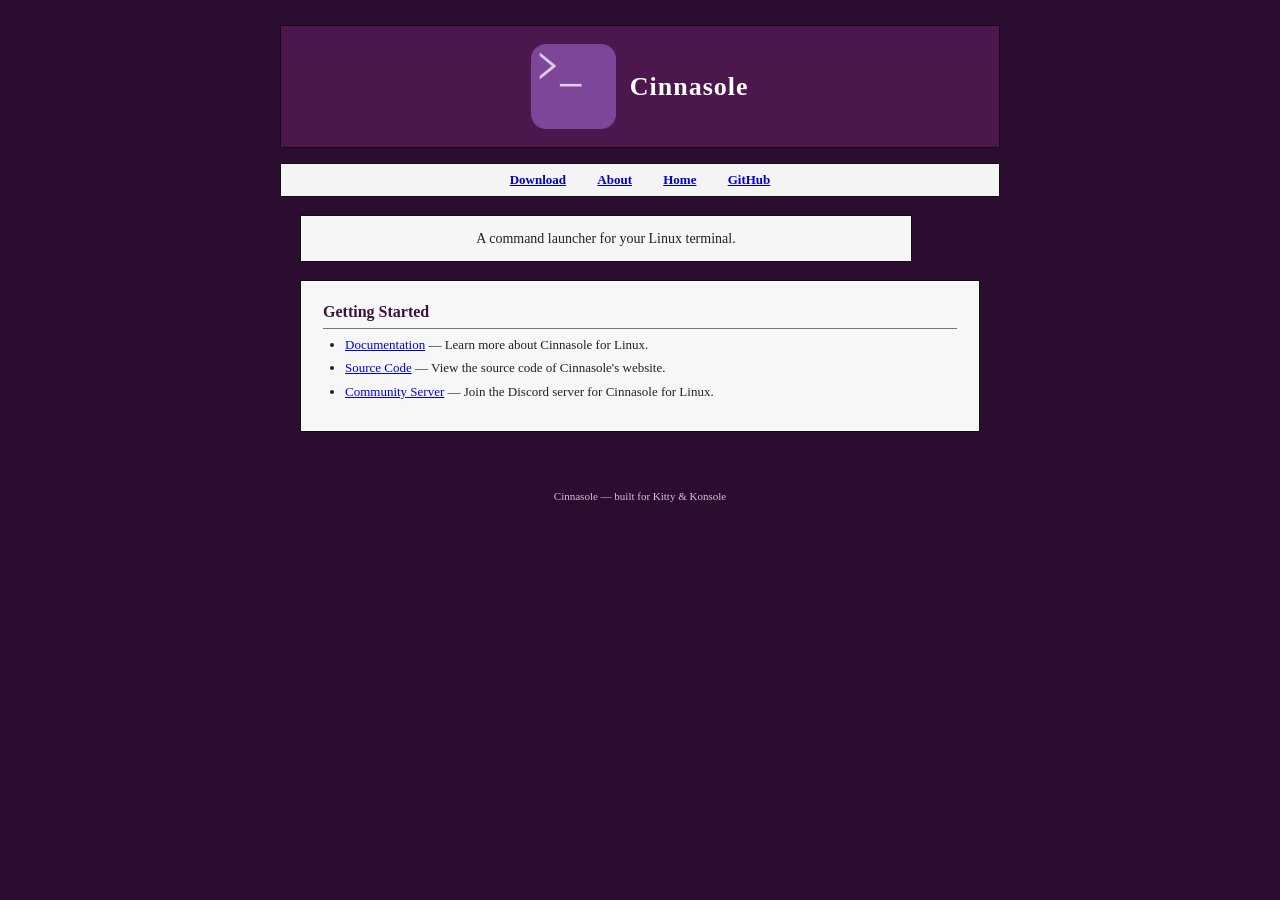
<file: website/index.html>
<!DOCTYPE html>
<html lang="en">
<head>
  <meta charset="UTF-8">
  <meta name="viewport" content="width=device-width, initial-scale=1.0">
  <title>Cinnasole</title>
  <link rel="stylesheet" href="/website/style.css">
</head>
<body>
<div id="page">
  <header>
    <img src="/images/frame1.png" alt="Cinnasole" class="logo" id="logo-img">
    <h1>Cinnasole</h1>
  </header>
  <nav>
    <a href="/website/download" class="site-button">Download</a>
    <a href="/website/about" class="site-button">About</a>
    <a href="/website/" class="site-button">Home</a>
    <a href="https://github.com/opencinnamon/cinnasole" class="site-button">GitHub</a>
  </nav>
  <main>
    <p class="lead">A command launcher for your Linux terminal.</p>
    <div class="about-box">
      <h2>Getting Started</h2>
      <ul>
        <li><a href="/website/docs/">Documentation</a> &mdash; Learn more about Cinnasole for Linux.</li>
        <li><a href="/github/">Source Code</a> &mdash; View the source code of Cinnasole's website.</li>
        <li><a href="/discord/">Community Server</a> &mdash; Join the Discord server for Cinnasole for Linux.</li>
      </ul>
    </div>
  </main>
  <footer>Cinnasole &mdash; built for Kitty &amp; Konsole</footer>
</div>
<script>
  (function () {
    var today = new Date();
    var month = today.getMonth() + 1;
    var day = today.getDate();
    var logoSrc = "/images/frame1.png";
    if (month === 6 && day >= 1 && day <= 29) {
      logoSrc = "/images/framepride.png";
    } else if (month === 7 && day === 4) {
      logoSrc = "/images/frameamerica.png";
    } else if (month === 7 && day === 11) {
      logoSrc = "/images/framebirthday.png";
    }
    document.getElementById("logo-img").src = logoSrc;
  })();
</script>
</body>
</html>
</file>
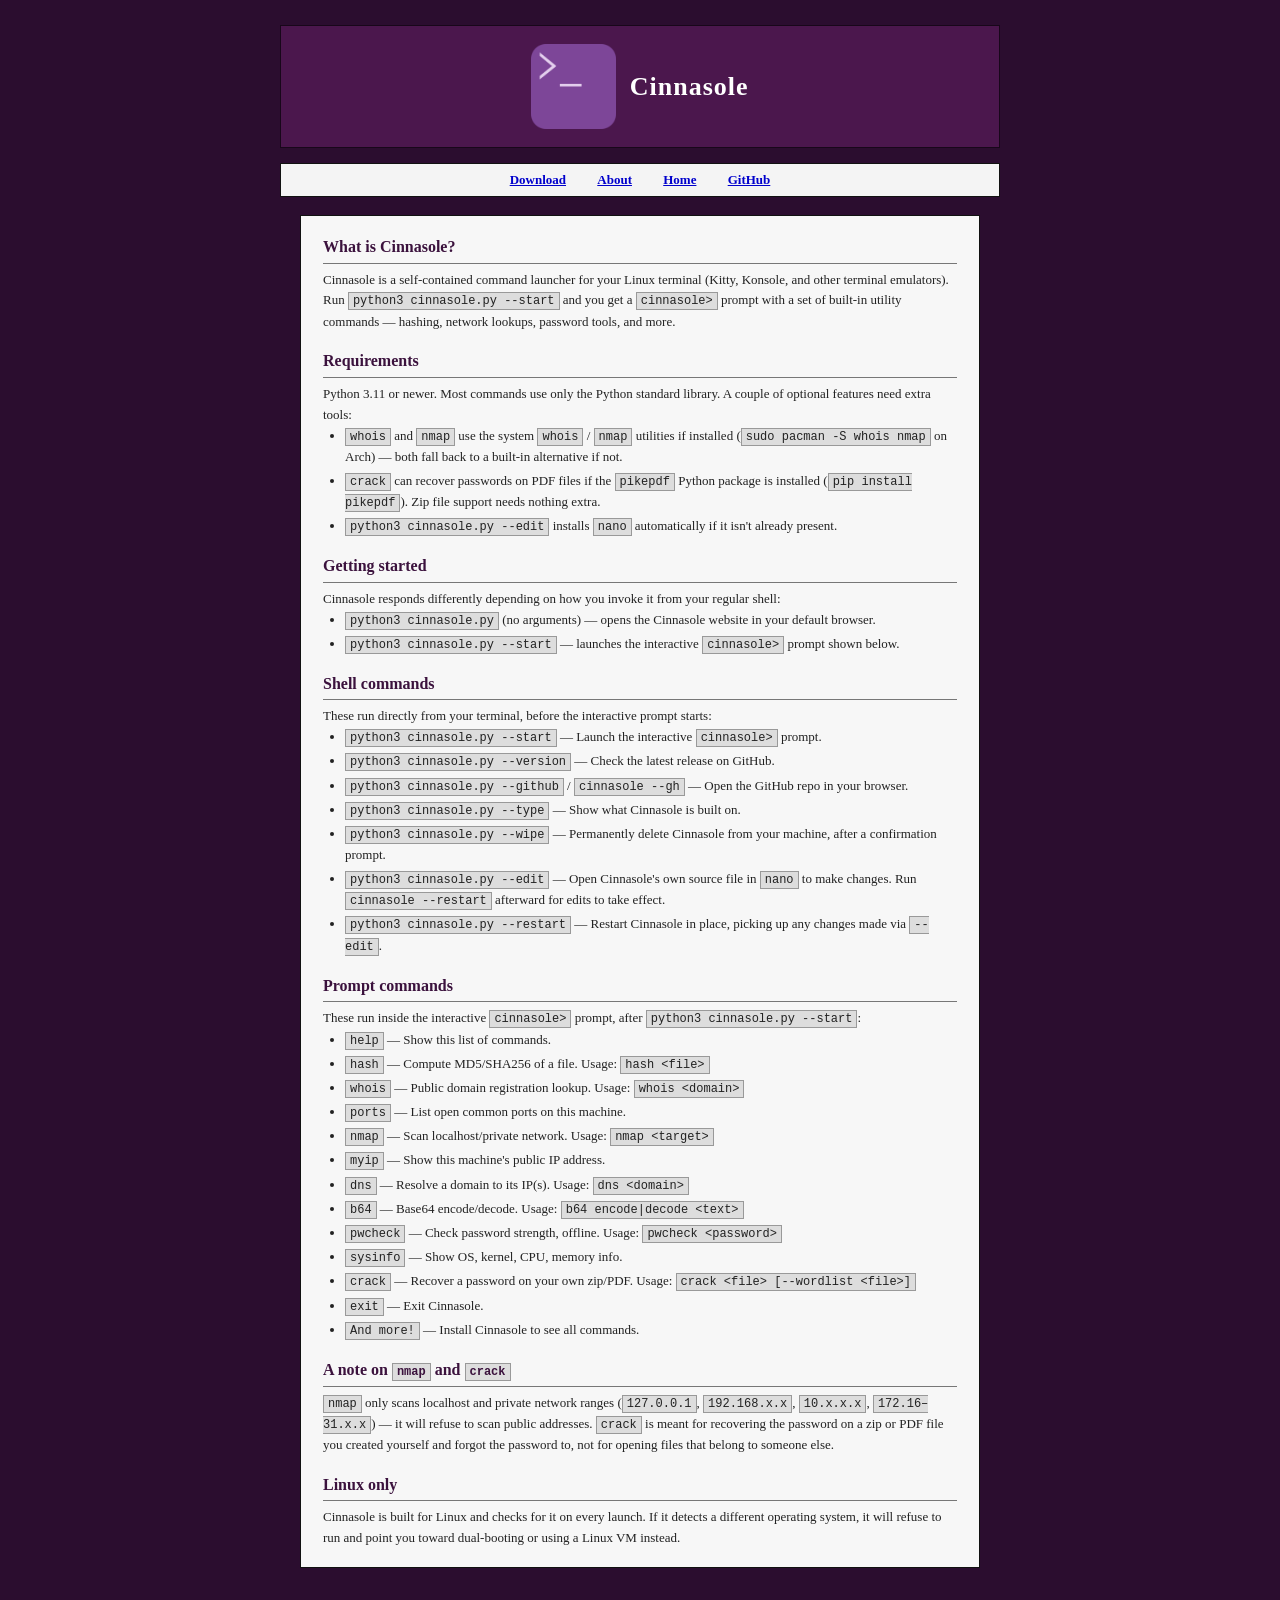
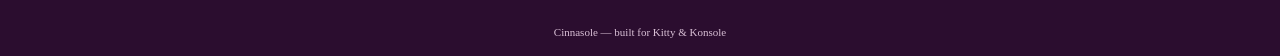
<file: website/about/index.html>
<!DOCTYPE html>
<html lang="en">
<head>
  <meta charset="UTF-8">
  <meta name="viewport" content="width=device-width, initial-scale=1.0">
  <title>Cinnasole — About</title>
  <link rel="stylesheet" href="/website/style.css">
</head>
<body>

<div id="page">

  <header>
    <img src="/images/frame1.png" alt="Cinnasole" class="logo">
    <h1>Cinnasole</h1>
  </header>

  <nav>
    <a href="/website/download" class="site-button">Download</a>
    <a href="/website/about" class="site-button">About</a>
    <a href="/website/" class="site-button">Home</a>
    <a href="/github/" class="site-button">GitHub</a>
  </nav>

  <main>
    <div class="about-box">

<h2>What is Cinnasole?</h2>
      <p>
        Cinnasole is a self-contained command launcher for your Linux terminal
        (Kitty, Konsole, and other terminal emulators). Run
        <code>python3 cinnasole.py --start</code> and you get a
        <code>cinnasole&gt;</code> prompt with a set of built-in utility
        commands &mdash; hashing, network lookups, password tools, and more.
      </p>

      <h2>Requirements</h2>
      <p>
        Python 3.11 or newer. Most commands use only the Python standard
        library. A couple of optional features need extra tools:
      </p>
      <ul>
        <li><code>whois</code> and <code>nmap</code> use the system <code>whois</code> / <code>nmap</code> utilities if installed (<code>sudo pacman -S whois nmap</code> on Arch) &mdash; both fall back to a built-in alternative if not.</li>
        <li><code>crack</code> can recover passwords on PDF files if the <code>pikepdf</code> Python package is installed (<code>pip install pikepdf</code>). Zip file support needs nothing extra.</li>
        <li><code>python3 cinnasole.py --edit</code> installs <code>nano</code> automatically if it isn't already present.</li>
      </ul>

      <h2>Getting started</h2>
      <p>
        Cinnasole responds differently depending on how you invoke it from
        your regular shell:
      </p>
      <ul>
        <li><code>python3 cinnasole.py</code> (no arguments) &mdash; opens the Cinnasole website in your default browser.</li>
        <li><code>python3 cinnasole.py --start</code> &mdash; launches the interactive <code>cinnasole&gt;</code> prompt shown below.</li>
      </ul>

      <h2>Shell commands</h2>
      <p>
        These run directly from your terminal, before the interactive
        prompt starts:
      </p>
      <ul>
        <li><code>python3 cinnasole.py --start</code> &mdash; Launch the interactive <code>cinnasole&gt;</code> prompt.</li>
        <li><code>python3 cinnasole.py --version</code> &mdash; Check the latest release on GitHub.</li>
        <li><code>python3 cinnasole.py --github</code> / <code>cinnasole --gh</code> &mdash; Open the GitHub repo in your browser.</li>
        <li><code>python3 cinnasole.py --type</code> &mdash; Show what Cinnasole is built on.</li>
        <li><code>python3 cinnasole.py --wipe</code> &mdash; Permanently delete Cinnasole from your machine, after a confirmation prompt.</li>
        <li><code>python3 cinnasole.py --edit</code> &mdash; Open Cinnasole's own source file in <code>nano</code> to make changes. Run <code>cinnasole --restart</code> afterward for edits to take effect.</li>
        <li><code>python3 cinnasole.py --restart</code> &mdash; Restart Cinnasole in place, picking up any changes made via <code>--edit</code>.</li>
      </ul>

      <h2>Prompt commands</h2>
      <p>
        These run inside the interactive <code>cinnasole&gt;</code> prompt,
        after <code>python3 cinnasole.py --start</code>:
      </p>
      <ul>
        <li><code>help</code> &mdash; Show this list of commands.</li>
        <li><code>hash</code> &mdash; Compute MD5/SHA256 of a file. Usage: <code>hash &lt;file&gt;</code></li>
        <li><code>whois</code> &mdash; Public domain registration lookup. Usage: <code>whois &lt;domain&gt;</code></li>
        <li><code>ports</code> &mdash; List open common ports on this machine.</li>
        <li><code>nmap</code> &mdash; Scan localhost/private network. Usage: <code>nmap &lt;target&gt;</code></li>
        <li><code>myip</code> &mdash; Show this machine's public IP address.</li>
        <li><code>dns</code> &mdash; Resolve a domain to its IP(s). Usage: <code>dns &lt;domain&gt;</code></li>
        <li><code>b64</code> &mdash; Base64 encode/decode. Usage: <code>b64 encode|decode &lt;text&gt;</code></li>
        <li><code>pwcheck</code> &mdash; Check password strength, offline. Usage: <code>pwcheck &lt;password&gt;</code></li>
        <li><code>sysinfo</code> &mdash; Show OS, kernel, CPU, memory info.</li>
        <li><code>crack</code> &mdash; Recover a password on your own zip/PDF. Usage: <code>crack &lt;file&gt; [--wordlist &lt;file&gt;]</code></li>
        <li><code>exit</code> &mdash; Exit Cinnasole.</li>
        <li><code>And more!</code> &mdash; Install Cinnasole to see all commands.</li>
      </ul>

      <h2>A note on <code>nmap</code> and <code>crack</code></h2>
      <p>
        <code>nmap</code> only scans localhost and private network ranges
        (<code>127.0.0.1</code>, <code>192.168.x.x</code>, <code>10.x.x.x</code>,
        <code>172.16&ndash;31.x.x</code>) &mdash; it will refuse to scan public
        addresses. <code>crack</code> is meant for recovering the password
        on a zip or PDF file you created yourself and forgot the password
        to, not for opening files that belong to someone else.
      </p>

      <h2>Linux only</h2>
      <p>
        Cinnasole is built for Linux and checks for it on every launch. If
        it detects a different operating system, it will refuse to run and
        point you toward dual-booting or using a Linux VM instead.
      </p>
    </div>
  </main>

  <footer>Cinnasole &mdash; built for Kitty &amp; Konsole</footer>

</div>

</body>
</html>
</file>
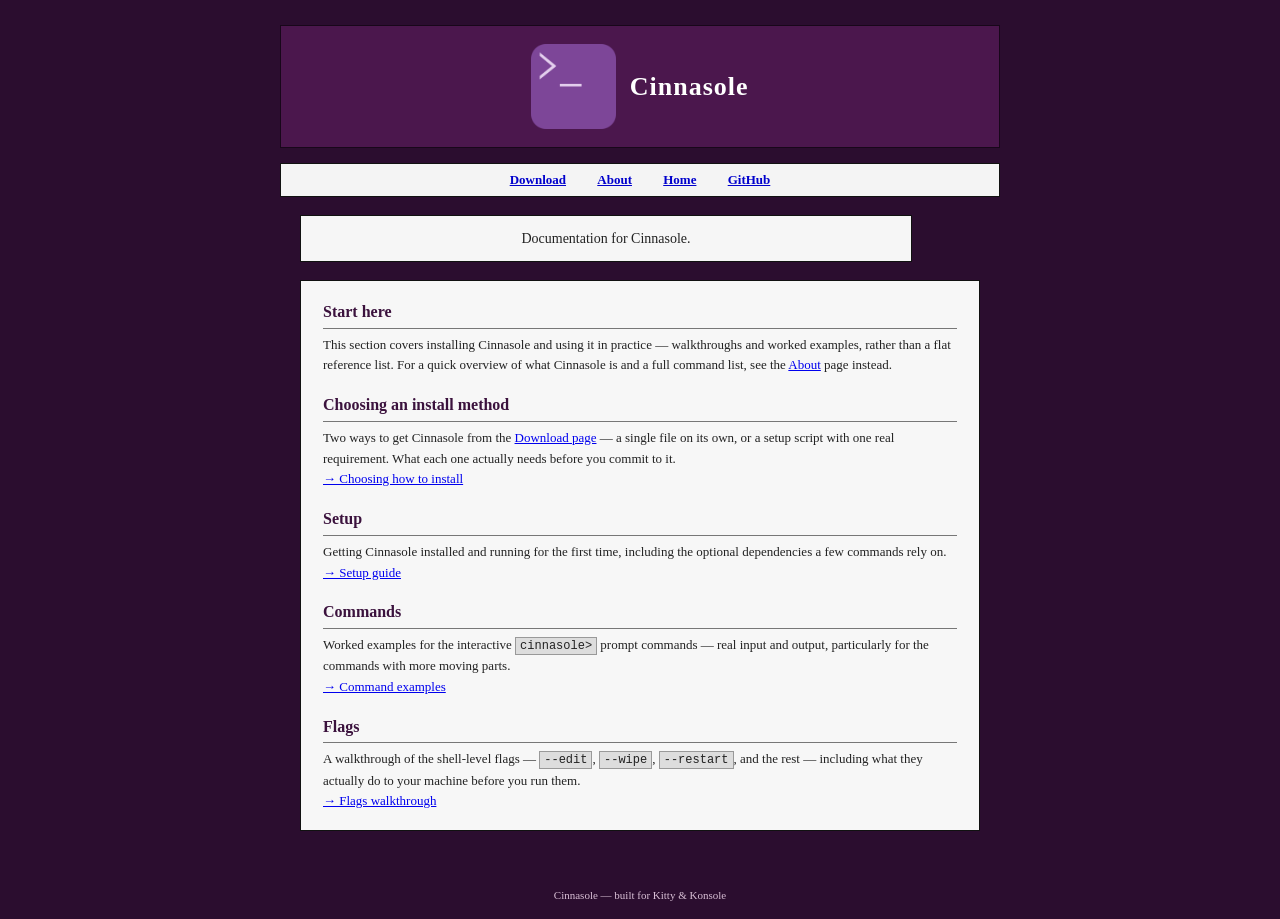
<file: website/docs/index.html>
<!DOCTYPE html>
<html lang="en">
<head>
  <meta charset="UTF-8">
  <meta name="viewport" content="width=device-width, initial-scale=1.0">
  <title>Cinnasole &mdash; Docs</title>
  <link rel="stylesheet" href="/website/style.css">
</head>
<body>
<div id="page">
  <header>
    <img src="/images/frame1.png" alt="Cinnasole" class="logo" id="logo-img">
    <h1>Cinnasole</h1>
  </header>
  <nav>
    <a href="/website/download" class="site-button">Download</a>
    <a href="/website/about" class="site-button">About</a>
    <a href="/website/" class="site-button">Home</a>
    <a href="/github/" class="site-button">GitHub</a>
  </nav>
  <main>
    <p class="lead">Documentation for Cinnasole.</p>
    <div class="about-box">
      <h2>Start here</h2>
      <p>
        This section covers installing Cinnasole and using it in practice
        &mdash; walkthroughs and worked examples, rather than a flat
        reference list. For a quick overview of what Cinnasole is and a
        full command list, see the <a href="/website/about">About</a> page
        instead.
      </p>
      <h2>Choosing an install method</h2>
      <p>
        Two ways to get Cinnasole from the <a href="/website/download">Download
        page</a> &mdash; a single file on its own, or a setup script with
        one real requirement. What each one actually needs before you
        commit to it.
      </p>
      <p><a href="/website/docs/choosing">&rarr; Choosing how to install</a></p>
      <h2>Setup</h2>
      <p>
        Getting Cinnasole installed and running for the first time,
        including the optional dependencies a few commands rely on.
      </p>
      <p><a href="/website/docs/setup">&rarr; Setup guide</a></p>
      <h2>Commands</h2>
      <p>
        Worked examples for the interactive <code>cinnasole&gt;</code>
        prompt commands &mdash; real input and output, particularly for the
        commands with more moving parts.
      </p>
      <p><a href="/website/docs/commands">&rarr; Command examples</a></p>
      <h2>Flags</h2>
      <p>
        A walkthrough of the shell-level flags &mdash; <code>--edit</code>,
        <code>--wipe</code>, <code>--restart</code>, and the rest &mdash;
        including what they actually do to your machine before you run them.
      </p>
      <p><a href="/website/docs/flags">&rarr; Flags walkthrough</a></p>
    </div>
  </main>
  <footer>Cinnasole &mdash; built for Kitty &amp; Konsole</footer>
</div>
<script>
  (function () {
    var today = new Date();
    var month = today.getMonth() + 1;
    var day = today.getDate();
    var logoSrc = "/images/frame1.png";
    if (month === 6 && day >= 1 && day <= 29) {
      logoSrc = "/images/framepride.png";
    } else if (month === 7 && day === 4) {
      logoSrc = "/images/frameamerica.png";
    } else if (month === 7 && day === 11) {
      logoSrc = "/images/framebirthday.png";
    }
    document.getElementById("logo-img").src = logoSrc;
  })();
</script>
</body>
</html>
</file>
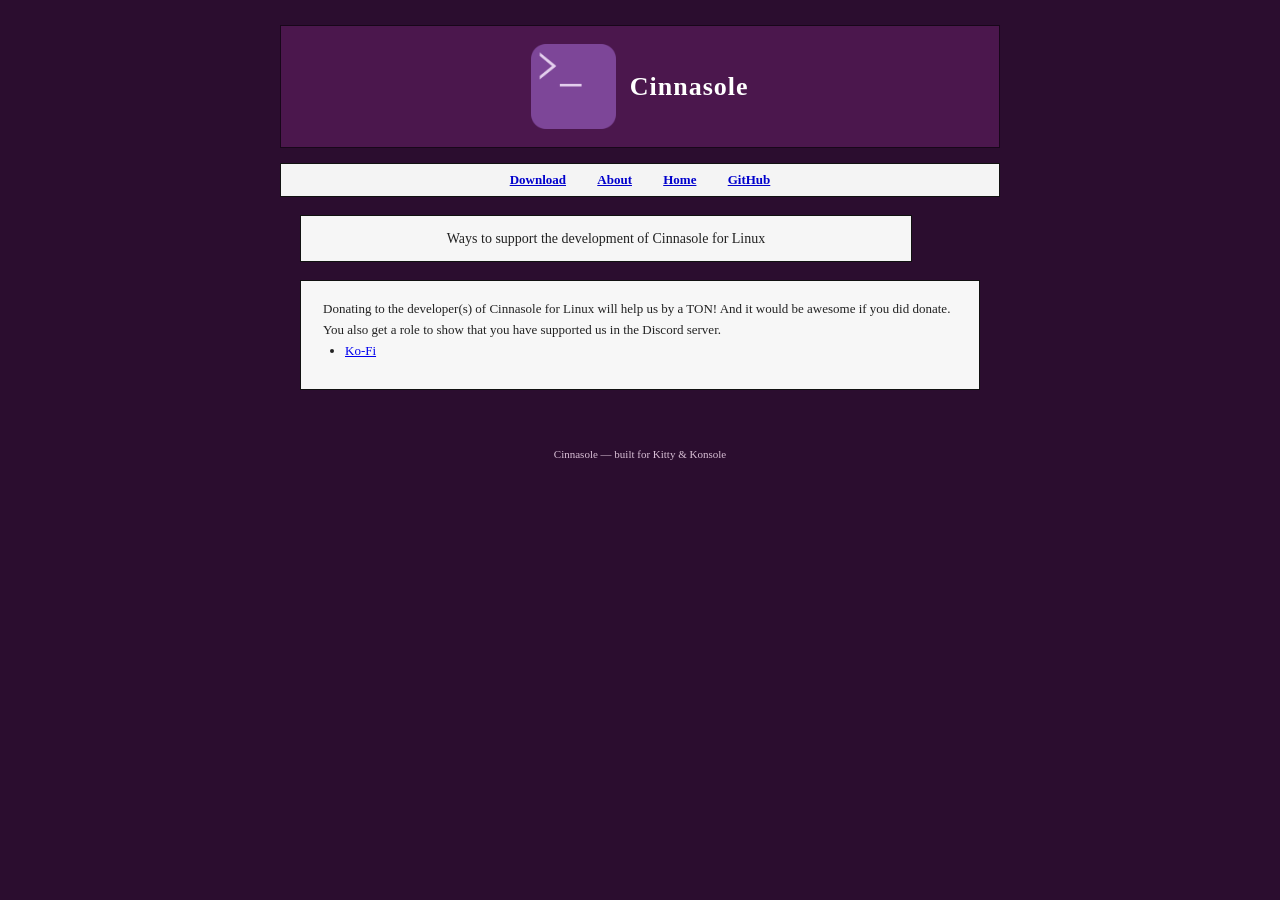
<file: website/donate/index.html>
<!DOCTYPE html>
<html lang="en">
<head>
  <meta charset="UTF-8">
  <meta name="viewport" content="width=device-width, initial-scale=1.0">
  <title>Cinnasole &mdash; Donate</title>
  <link rel="stylesheet" href="/website/style.css">
</head>
<body>
<div id="page">
  <header>
    <img src="/images/frame1.png" alt="Cinnasole" class="logo" id="logo-img">
    <h1>Cinnasole</h1>
  </header>
  <nav>
    <a href="/website/download" class="site-button">Download</a>
    <a href="/website/about" class="site-button">About</a>
    <a href="/website/" class="site-button">Home</a>
    <a href="https://github.com/opencinnamon/cinnasole" class="site-button">GitHub</a>
  </nav>
  <main>
    <p class="lead">Ways to support the development of Cinnasole for Linux</p>
    <div class="about-box">
      <p>
        Donating to the developer(s) of Cinnasole for Linux will help us
        by a TON! And it would be awesome if you did donate. You also get
        a role to show that you have supported us in the Discord server.
      </p>
      <ul>
        <li><a href="https://ko-fi.com/kynorie">Ko-Fi</a></li>
      </ul>
    </div>
  </main>
  <footer>Cinnasole &mdash; built for Kitty &amp; Konsole</footer>
</div>
<script>
  (function () {
    var today = new Date();
    var month = today.getMonth() + 1;
    var day = today.getDate();
    var logoSrc = "/images/frame1.png";
    if (month === 6 && day >= 1 && day <= 29) {
      logoSrc = "/images/framepride.png";
    } else if (month === 7 && day === 4) {
      logoSrc = "/images/frameamerica.png";
    } else if (month === 7 && day === 11) {
      logoSrc = "/images/framebirthday.png";
    }
    document.getElementById("logo-img").src = logoSrc;
  })();
</script>
</body>
</html>
</file>
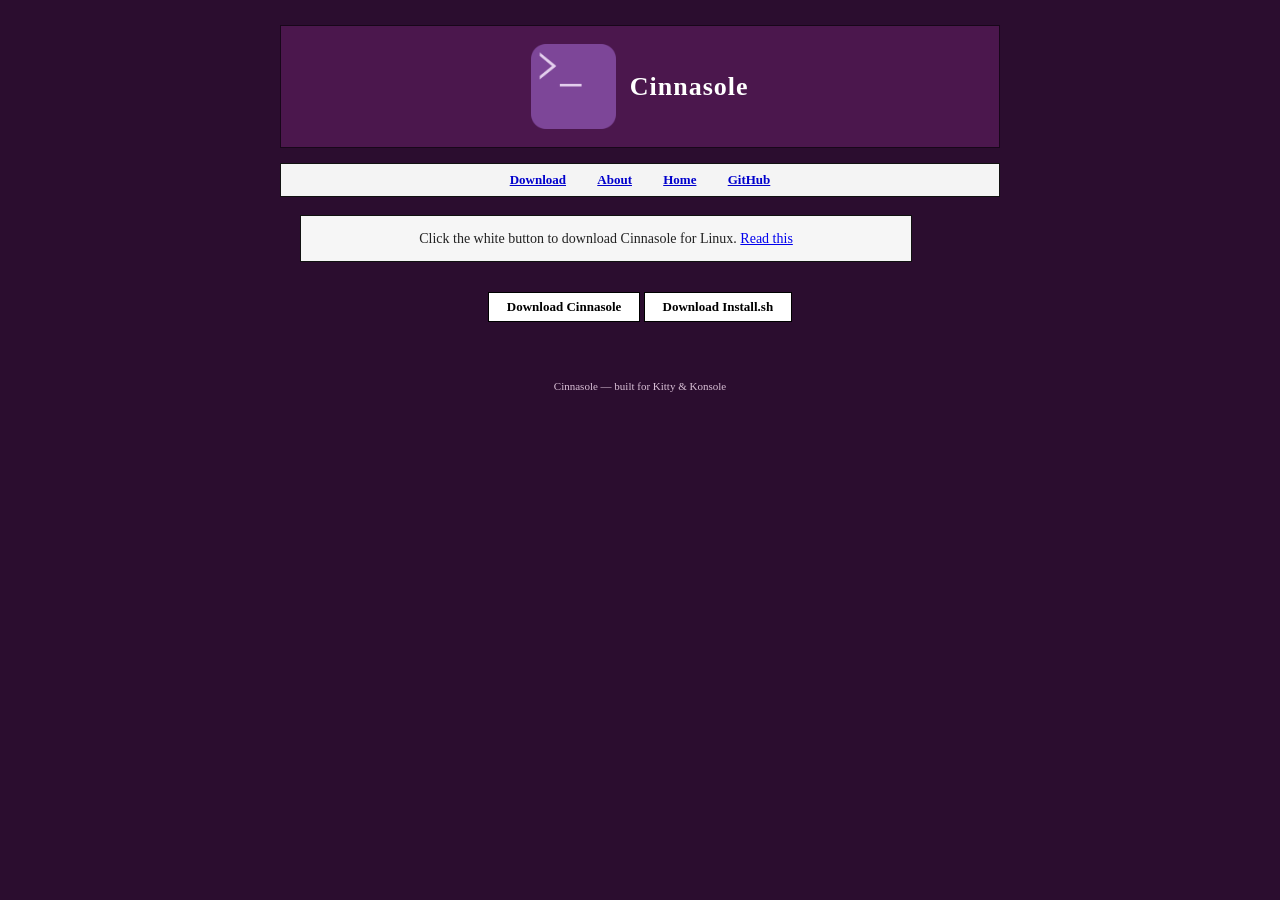
<file: website/download/index.html>
<!DOCTYPE html>
<html lang="en">
<head>
  <meta charset="UTF-8">
  <meta name="viewport" content="width=device-width, initial-scale=1.0">
  <title>Cinnasole — Download</title>
  <link rel="stylesheet" href="/website/style.css">
</head>
<body>
<div id="page">
  <header>
    <img src="/images/frame1.png" alt="Cinnasole" class="logo">
    <h1>Cinnasole</h1>
  </header>
  <nav>
    <a href="/website/download" class="site-button">Download</a>
    <a href="/website/about" class="site-button">About</a>
    <a href="/website/" class="site-button">Home</a>
    <a href="/github/" class="site-button">GitHub</a>
  </nav>
  <main>
    <p class="lead">Click the white button to download Cinnasole for Linux. <a href="/website/docs/choosing">Read this</a></p>
    <button type="button" class="site-button primary" id="download-btn">Download Cinnasole</button>
    <p id="download-confirmation">Great, now check the GitHub to see what to do next!</p>
    <button type="button" class="site-button primary" id="download-install-btn">Download Install.sh</button>
    <p id="download-install-confirmation" style="display: none;">Great, now check the GitHub to see what to do next!</p>
  </main>
  <footer>Cinnasole &mdash; built for Kitty &amp; Konsole</footer>
</div>
  <script>
    document.getElementById('download-btn').addEventListener('click', function () {
      var link = document.createElement('a');
      link.href = 'https://cdn.cinnasole.com/files/cinnasole.py';
      link.download = 'cinnasole.py';
      document.body.appendChild(link);
      link.click();
      document.body.removeChild(link);
      document.getElementById('download-confirmation').style.display = 'block';
    });
    document.getElementById('download-install-btn').addEventListener('click', function () {
      var link = document.createElement('a');
      link.href = 'https://cdn.cinnasole.com/files/install.sh';
      link.download = 'install.sh';
      document.body.appendChild(link);
      link.click();
      document.body.removeChild(link);
      document.getElementById('download-install-confirmation').style.display = 'block';
    });
  </script>
</body>
</html>
</file>
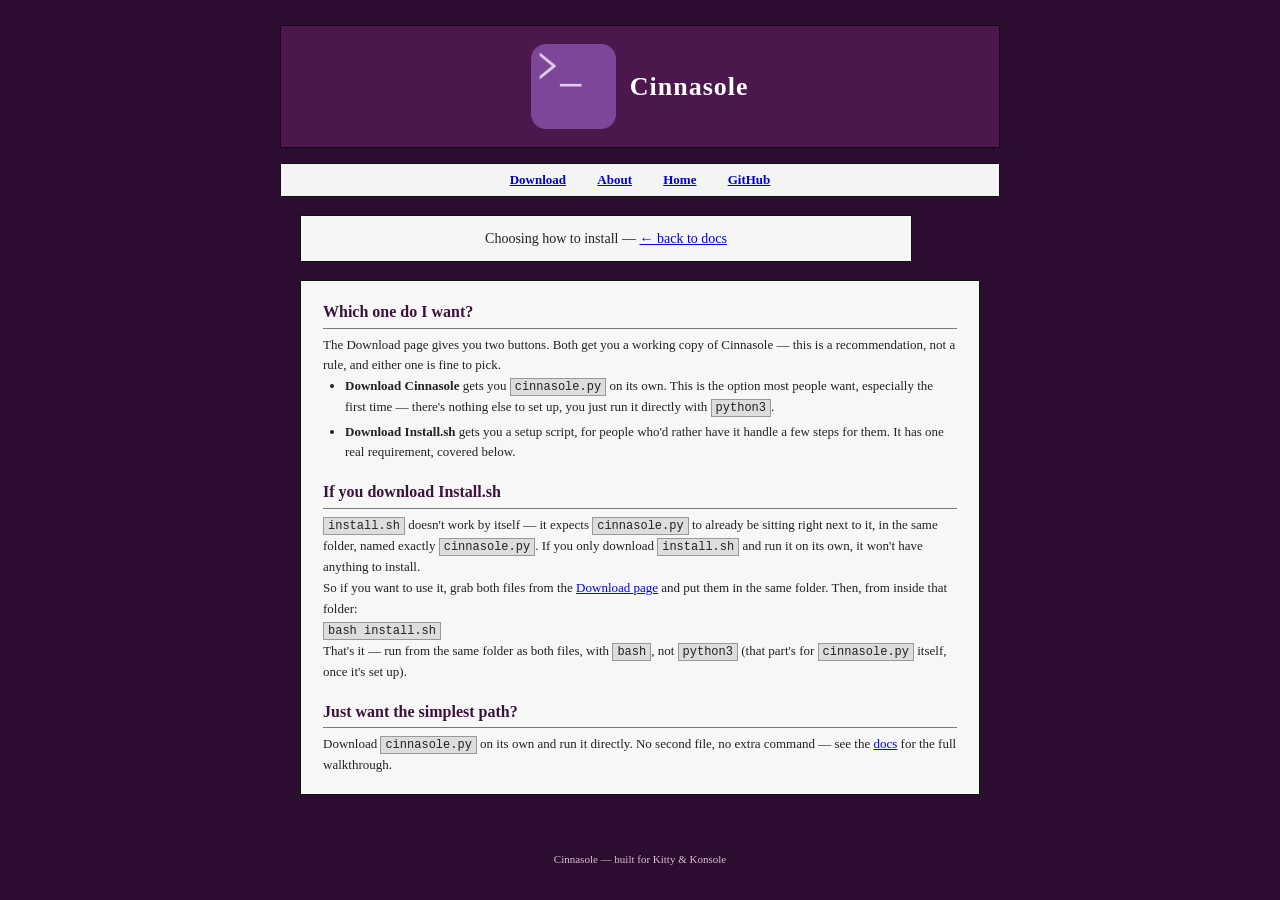
<file: website/docs/choosing/index.html>
<!DOCTYPE html>
<html lang="en">
<head>
  <meta charset="UTF-8">
  <meta name="viewport" content="width=device-width, initial-scale=1.0">
  <title>Cinnasole &mdash; Choosing how to install</title>
  <link rel="stylesheet" href="/website/style.css">
</head>
<body>
<div id="page">
  <header>
    <img src="/images/frame1.png" alt="Cinnasole" class="logo" id="logo-img">
    <h1>Cinnasole</h1>
  </header>
  <nav>
    <a href="/website/download" class="site-button">Download</a>
    <a href="/website/about" class="site-button">About</a>
    <a href="/website/" class="site-button">Home</a>
    <a href="/github/" class="site-button">GitHub</a>
  </nav>
  <main>
    <p class="lead">Choosing how to install &mdash; <a href="/website/docs">&larr; back to docs</a></p>
    <div class="about-box">
      <h2>Which one do I want?</h2>
      <p>
        The Download page gives you two buttons. Both get you a working
        copy of Cinnasole &mdash; this is a recommendation, not a rule,
        and either one is fine to pick.
      </p>
      <ul>
        <li>
          <strong>Download Cinnasole</strong> gets you <code>cinnasole.py</code>
          on its own. This is the option most people want, especially the
          first time &mdash; there's nothing else to set up, you just run
          it directly with <code>python3</code>.
        </li>
        <li>
          <strong>Download Install.sh</strong> gets you a setup script,
          for people who'd rather have it handle a few steps for them. It
          has one real requirement, covered below.
        </li>
      </ul>
      <h2>If you download Install.sh</h2>
      <p>
        <code>install.sh</code> doesn't work by itself &mdash; it expects
        <code>cinnasole.py</code> to already be sitting right next to it,
        in the same folder, named exactly <code>cinnasole.py</code>. If
        you only download <code>install.sh</code> and run it on its own,
        it won't have anything to install.
      </p>
      <p>
        So if you want to use it, grab both files from the
        <a href="/website/download">Download page</a> and put them in the
        same folder. Then, from inside that folder:
      </p>
      <pre><code>bash install.sh</code></pre>
      <p>
        That's it &mdash; run from the same folder as both files, with
        <code>bash</code>, not <code>python3</code> (that part's for
        <code>cinnasole.py</code> itself, once it's set up).
      </p>
      <h2>Just want the simplest path?</h2>
      <p>
        Download <code>cinnasole.py</code> on its own and run it directly.
        No second file, no extra command &mdash; see the
        <a href="/website/docs">docs</a> for the full walkthrough.
      </p>
    </div>
  </main>
  <footer>Cinnasole &mdash; built for Kitty &amp; Konsole</footer>
</div>
<script>
  (function () {
    var today = new Date();
    var month = today.getMonth() + 1;
    var day = today.getDate();
    var logoSrc = "/images/frame1.png";
    if (month === 6 && day >= 1 && day <= 29) {
      logoSrc = "/images/framepride.png";
    } else if (month === 7 && day === 4) {
      logoSrc = "/images/frameamerica.png";
    } else if (month === 7 && day === 11) {
      logoSrc = "/images/framebirthday.png";
    }
    document.getElementById("logo-img").src = logoSrc;
  })();
</script>
</body>
</html>
</file>
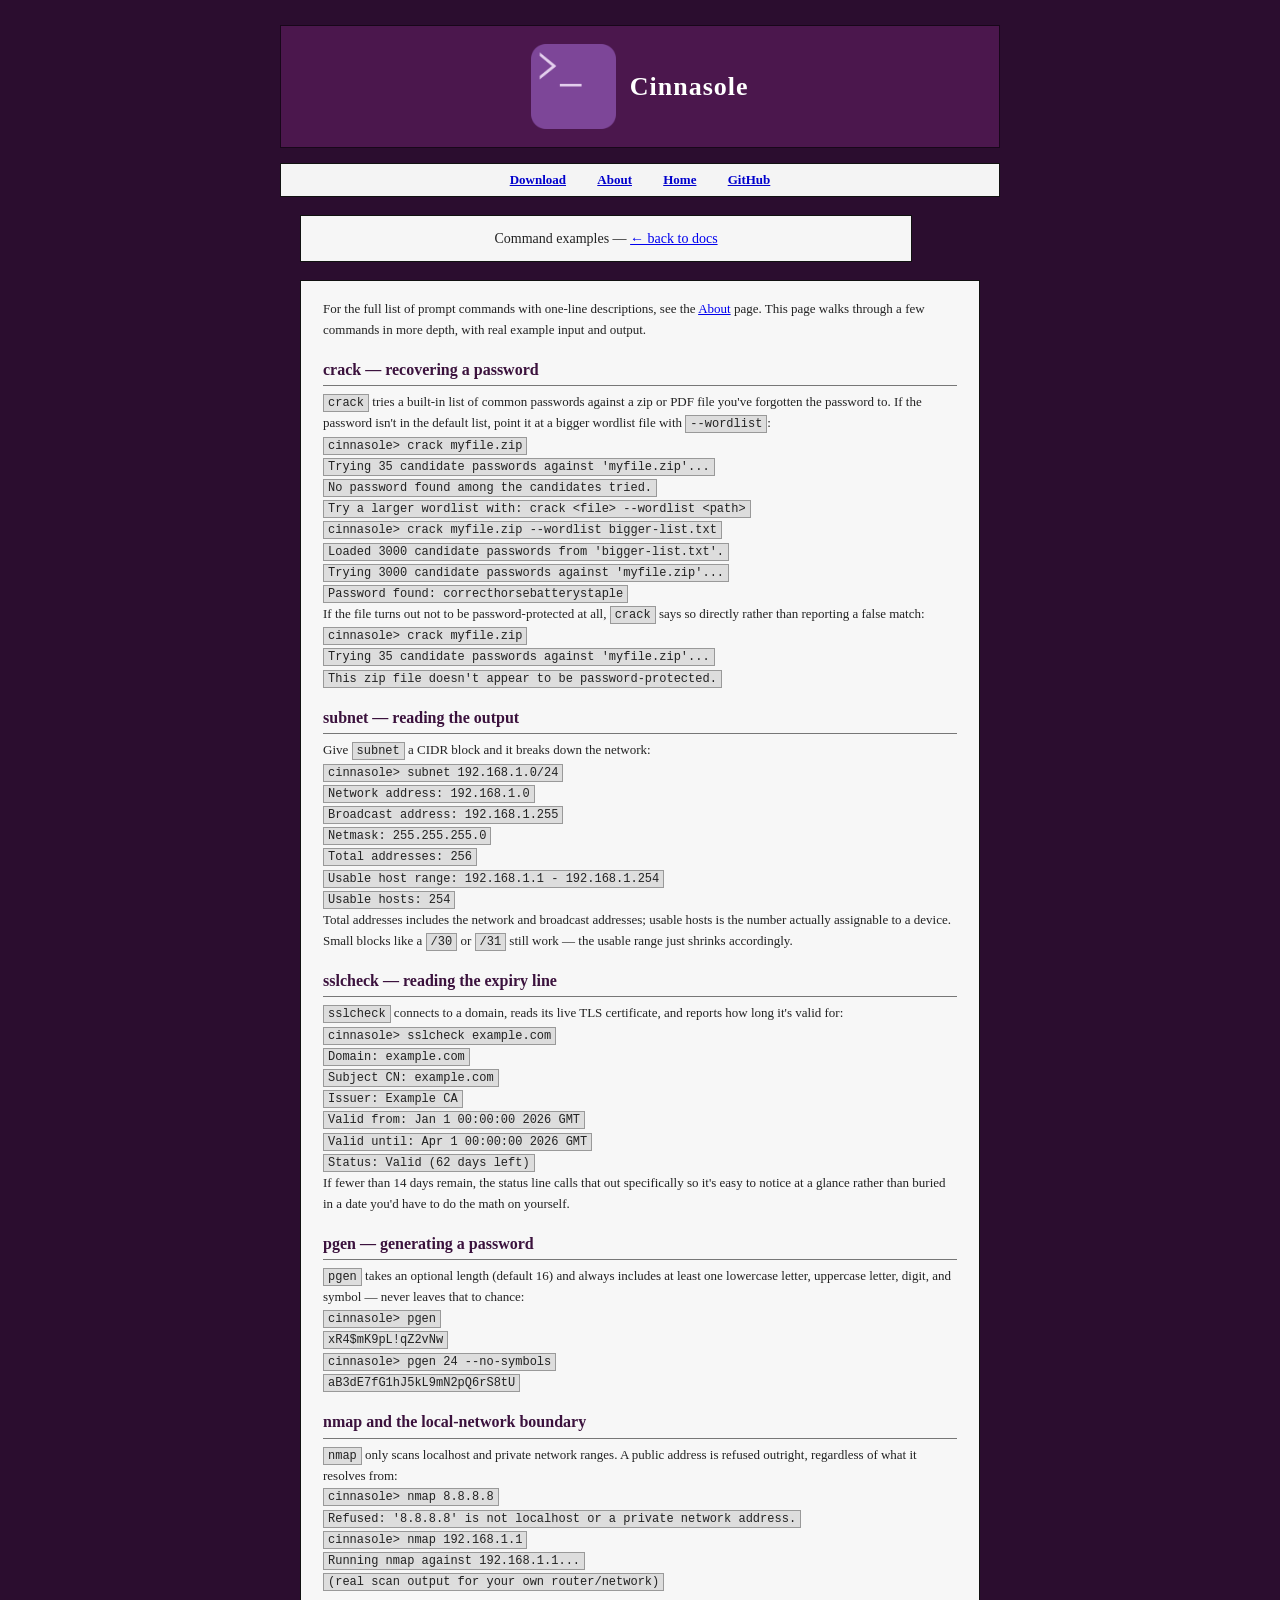
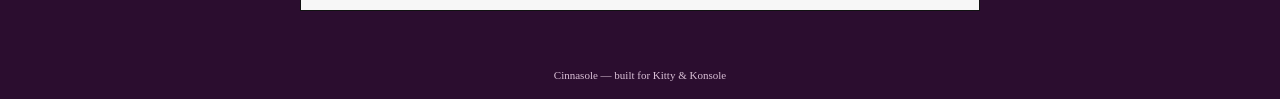
<file: website/docs/commands/index.html>
<!DOCTYPE html>
<html lang="en">
<head>
  <meta charset="UTF-8">
  <meta name="viewport" content="width=device-width, initial-scale=1.0">
  <title>Cinnasole &mdash; Command examples</title>
  <link rel="stylesheet" href="/website/style.css">
</head>
<body>
<div id="page">
  <header>
    <img src="/images/frame1.png" alt="Cinnasole" class="logo" id="logo-img">
    <h1>Cinnasole</h1>
  </header>
  <nav>
    <a href="/website/download" class="site-button">Download</a>
    <a href="/website/about" class="site-button">About</a>
    <a href="/website/" class="site-button">Home</a>
    <a href="https://github.com/opencinnamon/cinnasole" class="site-button">GitHub</a>
  </nav>
  <main>
    <p class="lead">Command examples &mdash; <a href="/website/docs">&larr; back to docs</a></p>

    <div class="about-box">
      <p>
        For the full list of prompt commands with one-line descriptions,
        see the <a href="/website/about">About</a> page. This page walks
        through a few commands in more depth, with real example input
        and output.
      </p>

      <h2>crack &mdash; recovering a password</h2>
      <p>
        <code>crack</code> tries a built-in list of common passwords
        against a zip or PDF file you've forgotten the password to. If
        the password isn't in the default list, point it at a bigger
        wordlist file with <code>--wordlist</code>:
      </p>
      <p>
        <code>cinnasole&gt; crack myfile.zip</code><br>
        <code>Trying 35 candidate passwords against 'myfile.zip'...</code><br>
        <code>No password found among the candidates tried.</code><br>
        <code>Try a larger wordlist with: crack &lt;file&gt; --wordlist &lt;path&gt;</code>
      </p>
      <p>
        <code>cinnasole&gt; crack myfile.zip --wordlist bigger-list.txt</code><br>
        <code>Loaded 3000 candidate passwords from 'bigger-list.txt'.</code><br>
        <code>Trying 3000 candidate passwords against 'myfile.zip'...</code><br>
        <code>Password found: correcthorsebatterystaple</code>
      </p>
      <p>
        If the file turns out not to be password-protected at all,
        <code>crack</code> says so directly rather than reporting a
        false match:
      </p>
      <p>
        <code>cinnasole&gt; crack myfile.zip</code><br>
        <code>Trying 35 candidate passwords against 'myfile.zip'...</code><br>
        <code>This zip file doesn't appear to be password-protected.</code>
      </p>

      <h2>subnet &mdash; reading the output</h2>
      <p>
        Give <code>subnet</code> a CIDR block and it breaks down the
        network:
      </p>
      <p>
        <code>cinnasole&gt; subnet 192.168.1.0/24</code><br>
        <code>Network address:    192.168.1.0</code><br>
        <code>Broadcast address:  192.168.1.255</code><br>
        <code>Netmask:            255.255.255.0</code><br>
        <code>Total addresses:    256</code><br>
        <code>Usable host range:  192.168.1.1 - 192.168.1.254</code><br>
        <code>Usable hosts:       254</code>
      </p>
      <p>
        Total addresses includes the network and broadcast addresses;
        usable hosts is the number actually assignable to a device.
        Small blocks like a <code>/30</code> or <code>/31</code> still
        work &mdash; the usable range just shrinks accordingly.
      </p>

      <h2>sslcheck &mdash; reading the expiry line</h2>
      <p>
        <code>sslcheck</code> connects to a domain, reads its live TLS
        certificate, and reports how long it's valid for:
      </p>
      <p>
        <code>cinnasole&gt; sslcheck example.com</code><br>
        <code>Domain:      example.com</code><br>
        <code>Subject CN:  example.com</code><br>
        <code>Issuer:      Example CA</code><br>
        <code>Valid from:  Jan 1 00:00:00 2026 GMT</code><br>
        <code>Valid until: Apr 1 00:00:00 2026 GMT</code><br>
        <code>Status:      Valid (62 days left)</code>
      </p>
      <p>
        If fewer than 14 days remain, the status line calls that out
        specifically so it's easy to notice at a glance rather than
        buried in a date you'd have to do the math on yourself.
      </p>

      <h2>pgen &mdash; generating a password</h2>
      <p>
        <code>pgen</code> takes an optional length (default 16) and
        always includes at least one lowercase letter, uppercase letter,
        digit, and symbol &mdash; never leaves that to chance:
      </p>
      <p>
        <code>cinnasole&gt; pgen</code><br>
        <code>xR4$mK9pL!qZ2vNw</code>
      </p>
      <p>
        <code>cinnasole&gt; pgen 24 --no-symbols</code><br>
        <code>aB3dE7fG1hJ5kL9mN2pQ6rS8tU</code>
      </p>

      <h2>nmap and the local-network boundary</h2>
      <p>
        <code>nmap</code> only scans localhost and private network
        ranges. A public address is refused outright, regardless of what
        it resolves from:
      </p>
      <p>
        <code>cinnasole&gt; nmap 8.8.8.8</code><br>
        <code>Refused: '8.8.8.8' is not localhost or a private network address.</code>
      </p>
      <p>
        <code>cinnasole&gt; nmap 192.168.1.1</code><br>
        <code>Running nmap against 192.168.1.1...</code><br>
        <code>(real scan output for your own router/network)</code>
      </p>
    </div>
  </main>
  <footer>Cinnasole &mdash; built for Kitty &amp; Konsole</footer>
</div>
<script>
  (function () {
    var today = new Date();
    var month = today.getMonth() + 1;
    var day = today.getDate();
    var logoSrc = "/images/frame1.png";
    if (month === 6 && day >= 1 && day <= 29) {
      logoSrc = "/images/framepride.png";
    } else if (month === 7 && day === 4) {
      logoSrc = "/images/frameamerica.png";
    } else if (month === 7 && day === 11) {
      logoSrc = "/images/framebirthday.png";
    }
    document.getElementById("logo-img").src = logoSrc;
  })();
</script>
</body>
</html>
</file>
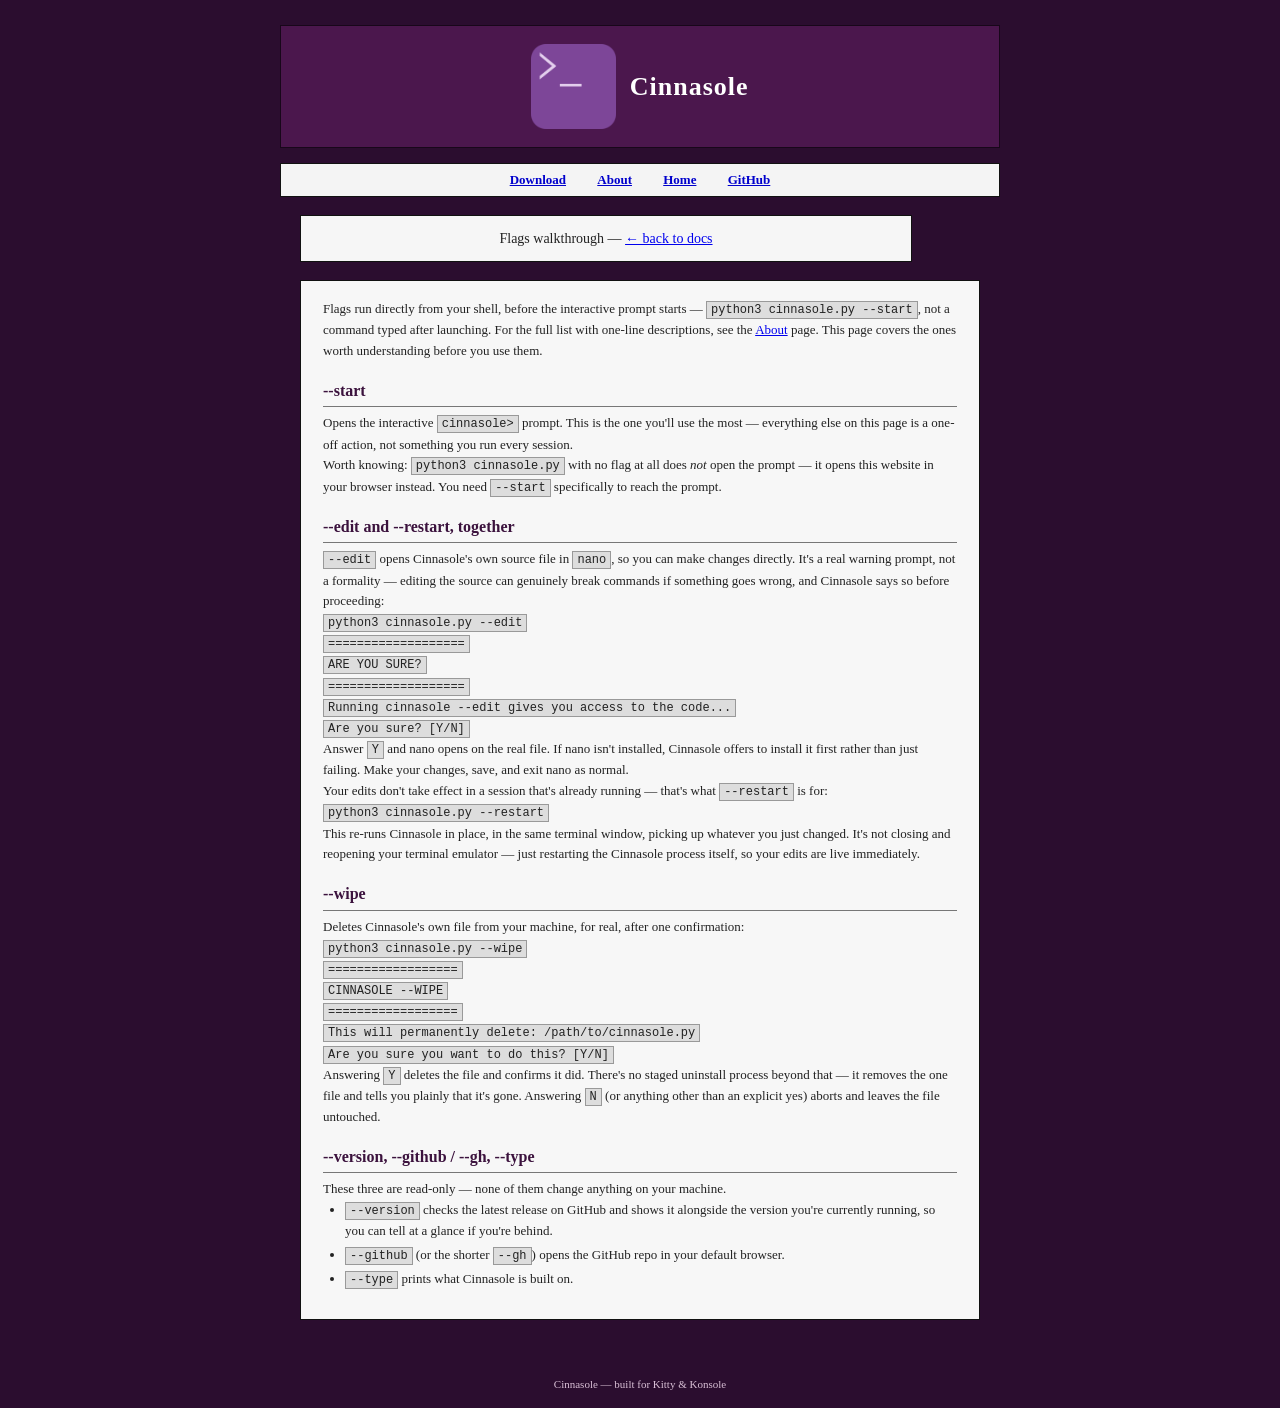
<file: website/docs/flags/index.html>
<!DOCTYPE html>
<html lang="en">
<head>
  <meta charset="UTF-8">
  <meta name="viewport" content="width=device-width, initial-scale=1.0">
  <title>Cinnasole &mdash; Flags</title>
  <link rel="stylesheet" href="/website/style.css">
</head>
<body>
<div id="page">
  <header>
    <img src="/images/frame1.png" alt="Cinnasole" class="logo" id="logo-img">
    <h1>Cinnasole</h1>
  </header>
  <nav>
    <a href="/website/download" class="site-button">Download</a>
    <a href="/website/about" class="site-button">About</a>
    <a href="/website/" class="site-button">Home</a>
    <a href="https://github.com/opencinnamon/cinnasole" class="site-button">GitHub</a>
  </nav>
  <main>
    <p class="lead">Flags walkthrough &mdash; <a href="/website/docs">&larr; back to docs</a></p>

    <div class="about-box">
      <p>
        Flags run directly from your shell, before the interactive
        prompt starts &mdash; <code>python3 cinnasole.py --start</code>,
        not a command typed after launching. For the full list with
        one-line descriptions, see the <a href="/website/about">About</a>
        page. This page covers the ones worth understanding before you
        use them.
      </p>

      <h2>--start</h2>
      <p>
        Opens the interactive <code>cinnasole&gt;</code> prompt. This is
        the one you'll use the most &mdash; everything else on this page
        is a one-off action, not something you run every session.
      </p>
      <p>
        Worth knowing: <code>python3 cinnasole.py</code> with no flag at
        all does <em>not</em> open the prompt &mdash; it opens this
        website in your browser instead. You need <code>--start</code>
        specifically to reach the prompt.
      </p>

      <h2>--edit and --restart, together</h2>
      <p>
        <code>--edit</code> opens Cinnasole's own source file in
        <code>nano</code>, so you can make changes directly. It's a real
        warning prompt, not a formality &mdash; editing the source can
        genuinely break commands if something goes wrong, and Cinnasole
        says so before proceeding:
      </p>
      <p>
        <code>python3 cinnasole.py --edit</code><br>
        <code>===================</code><br>
        <code>ARE YOU SURE?</code><br>
        <code>===================</code><br>
        <code>Running cinnasole --edit gives you access to the code...</code><br>
        <code>Are you sure? [Y/N]</code>
      </p>
      <p>
        Answer <code>Y</code> and nano opens on the real file. If nano
        isn't installed, Cinnasole offers to install it first rather than
        just failing. Make your changes, save, and exit nano as normal.
      </p>
      <p>
        Your edits don't take effect in a session that's already
        running &mdash; that's what <code>--restart</code> is for:
      </p>
      <p>
        <code>python3 cinnasole.py --restart</code>
      </p>
      <p>
        This re-runs Cinnasole in place, in the same terminal window,
        picking up whatever you just changed. It's not closing and
        reopening your terminal emulator &mdash; just restarting the
        Cinnasole process itself, so your edits are live immediately.
      </p>

      <h2>--wipe</h2>
      <p>
        Deletes Cinnasole's own file from your machine, for real, after
        one confirmation:
      </p>
      <p>
        <code>python3 cinnasole.py --wipe</code><br>
        <code>==================</code><br>
        <code>CINNASOLE --WIPE</code><br>
        <code>==================</code><br>
        <code>This will permanently delete: /path/to/cinnasole.py</code><br>
        <code>Are you sure you want to do this? [Y/N]</code>
      </p>
      <p>
        Answering <code>Y</code> deletes the file and confirms it did.
        There's no staged uninstall process beyond that &mdash; it
        removes the one file and tells you plainly that it's gone.
        Answering <code>N</code> (or anything other than an explicit
        yes) aborts and leaves the file untouched.
      </p>

      <h2>--version, --github / --gh, --type</h2>
      <p>
        These three are read-only &mdash; none of them change anything
        on your machine.
      </p>
      <ul>
        <li>
          <code>--version</code> checks the latest release on GitHub and
          shows it alongside the version you're currently running, so
          you can tell at a glance if you're behind.
        </li>
        <li>
          <code>--github</code> (or the shorter <code>--gh</code>) opens
          the GitHub repo in your default browser.
        </li>
        <li>
          <code>--type</code> prints what Cinnasole is built on.
        </li>
      </ul>
    </div>
  </main>
  <footer>Cinnasole &mdash; built for Kitty &amp; Konsole</footer>
</div>
<script>
  (function () {
    var today = new Date();
    var month = today.getMonth() + 1;
    var day = today.getDate();
    var logoSrc = "/images/frame1.png";
    if (month === 6 && day >= 1 && day <= 29) {
      logoSrc = "/images/framepride.png";
    } else if (month === 7 && day === 4) {
      logoSrc = "/images/frameamerica.png";
    } else if (month === 7 && day === 11) {
      logoSrc = "/images/framebirthday.png";
    }
    document.getElementById("logo-img").src = logoSrc;
  })();
</script>
</body>
</html>
</file>
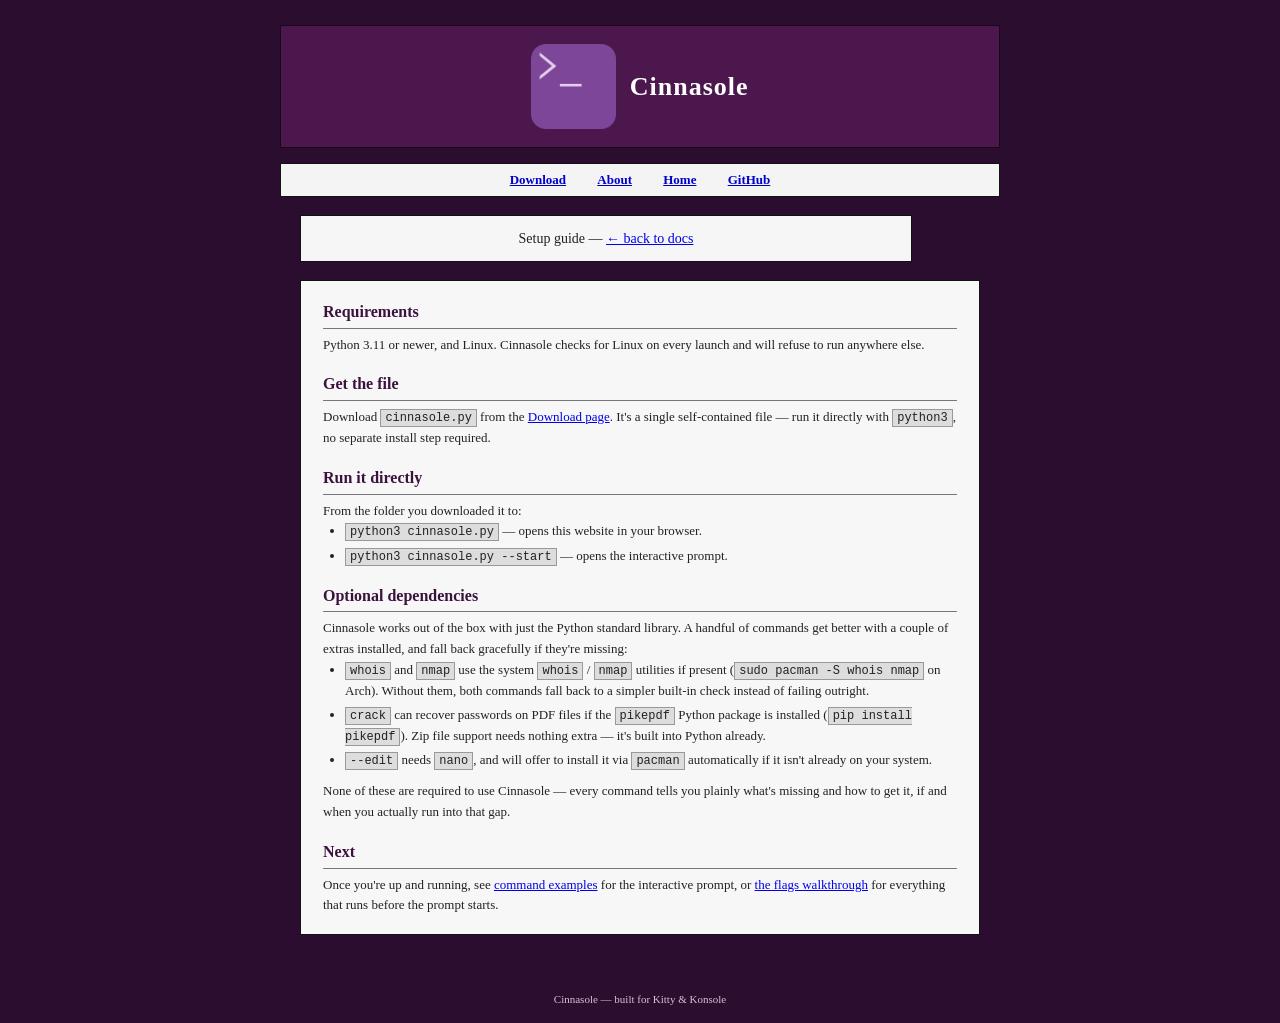
<file: website/docs/setup/index.html>
<!DOCTYPE html>
<html lang="en">
<head>
  <meta charset="UTF-8">
  <meta name="viewport" content="width=device-width, initial-scale=1.0">
  <title>Cinnasole &mdash; Setup</title>
  <link rel="stylesheet" href="/website/style.css">
</head>
<body>
<div id="page">
  <header>
    <img src="/images/frame1.png" alt="Cinnasole" class="logo" id="logo-img">
    <h1>Cinnasole</h1>
  </header>
  <nav>
    <a href="/website/download" class="site-button">Download</a>
    <a href="/website/about" class="site-button">About</a>
    <a href="/website/" class="site-button">Home</a>
    <a href="https://github.com/opencinnamon/cinnasole" class="site-button">GitHub</a>
  </nav>
  <main>
    <p class="lead">Setup guide &mdash; <a href="/website/docs">&larr; back to docs</a></p>

    <div class="about-box">
      <h2>Requirements</h2>
      <p>
        Python 3.11 or newer, and Linux. Cinnasole checks for Linux on
        every launch and will refuse to run anywhere else.
      </p>

      <h2>Get the file</h2>
      <p>
        Download <code>cinnasole.py</code> from the
        <a href="/website/download">Download page</a>. It's a single
        self-contained file &mdash; run it directly with
        <code>python3</code>, no separate install step required.
      </p>

      <h2>Run it directly</h2>
      <p>
        From the folder you downloaded it to:
      </p>
      <ul>
        <li><code>python3 cinnasole.py</code> &mdash; opens this website in your browser.</li>
        <li><code>python3 cinnasole.py --start</code> &mdash; opens the interactive prompt.</li>
      </ul>

      <h2>Optional dependencies</h2>
      <p>
        Cinnasole works out of the box with just the Python standard
        library. A handful of commands get better with a couple of
        extras installed, and fall back gracefully if they're missing:
      </p>
      <ul>
        <li>
          <code>whois</code> and <code>nmap</code> use the system
          <code>whois</code> / <code>nmap</code> utilities if present
          (<code>sudo pacman -S whois nmap</code> on Arch). Without them,
          both commands fall back to a simpler built-in check instead of
          failing outright.
        </li>
        <li>
          <code>crack</code> can recover passwords on PDF files if the
          <code>pikepdf</code> Python package is installed
          (<code>pip install pikepdf</code>). Zip file support needs
          nothing extra &mdash; it's built into Python already.
        </li>
        <li>
          <code>--edit</code> needs <code>nano</code>, and will offer to
          install it via <code>pacman</code> automatically if it isn't
          already on your system.
        </li>
      </ul>
      <p>
        None of these are required to use Cinnasole &mdash; every command
        tells you plainly what's missing and how to get it, if and when
        you actually run into that gap.
      </p>

      <h2>Next</h2>
      <p>
        Once you're up and running, see
        <a href="/website/docs/commands">command examples</a> for the
        interactive prompt, or
        <a href="/website/docs/flags">the flags walkthrough</a> for
        everything that runs before the prompt starts.
      </p>
    </div>
  </main>
  <footer>Cinnasole &mdash; built for Kitty &amp; Konsole</footer>
</div>
<script>
  (function () {
    var today = new Date();
    var month = today.getMonth() + 1;
    var day = today.getDate();
    var logoSrc = "/images/frame1.png";
    if (month === 6 && day >= 1 && day <= 29) {
      logoSrc = "/images/framepride.png";
    } else if (month === 7 && day === 4) {
      logoSrc = "/images/frameamerica.png";
    } else if (month === 7 && day === 11) {
      logoSrc = "/images/framebirthday.png";
    }
    document.getElementById("logo-img").src = logoSrc;
  })();
</script>
</body>
</html>
</file>
<file: website/style.css>
* {
  box-sizing: border-box;
  margin: 0;
  padding: 0;
}

html, body {
  height: 100%;
}

body {
  font-family: Georgia, "Times New Roman", serif;
  font-size: 13px;
  color: #222222;
  background-color: #2b0d2f;
  min-height: 100%;
}

#page {
  width: 720px;
  margin: 0 auto;
  padding-top: 25px;
}

header {
  text-align: center;
  padding: 18px 0;
  margin-bottom: 15px;
  background-color: #4b174d;
  border: 1px solid #18071a;
}

header img.logo {
  max-width: 85px;
  height: auto;
  vertical-align: middle;
}

header h1 {
  display: inline-block;
  margin-left: 10px;
  font-size: 26px;
  font-weight: bold;
  color: #ffffff;
  vertical-align: middle;
  letter-spacing: 1px;
}

nav {
  text-align: center;
  margin-bottom: 18px;
  padding: 8px 0;
  background-color: #f4f4f4;
  border: 1px solid #111111;
}

.site-button {
  font-family: Georgia, "Times New Roman", serif;
  font-size: 13px;
  font-weight: bold;
  color: #0000cc;
  background: none;
  border: none;
  padding: 0 14px;
  text-decoration: underline;
  cursor: pointer;
}

.site-button:hover {
  color: #990000;
}

.site-button.primary {
  display: inline-block;
  margin-top: 12px;
  padding: 6px 18px;
  color: #000000;
  background-color: #ffffff;
  border: 1px solid #000000;
  text-decoration: none;
}

.site-button.primary:hover {
  background-color: #e5e5e5;
}

main {
  width: 100%;
  padding: 0 20px 40px;
  text-align: center;
}

main p.lead {
  width: 90%;
  font-size: 14px;
  line-height: 1.5;
  margin-bottom: 18px;
  padding: 12px;
  background-color: #f6f6f6;
  border: 1px solid #111111;
}

.about-box {
  width: 100%;
  text-align: left;
  background-color: #f7f7f7;
  border: 1px solid #111111;
  padding: 18px 22px;
  line-height: 1.6;
}

.about-box h2 {
  font-size: 16px;
  margin-top: 16px;
  margin-bottom: 6px;
  padding-bottom: 3px;
  color: #3b123d;
  border-bottom: 1px solid #777777;
}

.about-box h2:first-child {
  margin-top: 0;
}

.about-box ul {
  margin-left: 22px;
  margin-bottom: 10px;
}

.about-box li {
  margin-bottom: 3px;
}

.about-box code {
  background-color: #dddddd;
  border: 1px solid #999999;
  padding: 1px 4px;
  font-family: "Courier New", monospace;
  font-size: 12px;
}

#download-confirmation {
  display: none;
  color: #006600;
  font-size: 14px;
  font-weight: bold;
  margin-top: 14px;
}

footer {
  text-align: center;
  padding: 18px;
  font-size: 11px;
  color: #d8bfd5;
}
</file>
